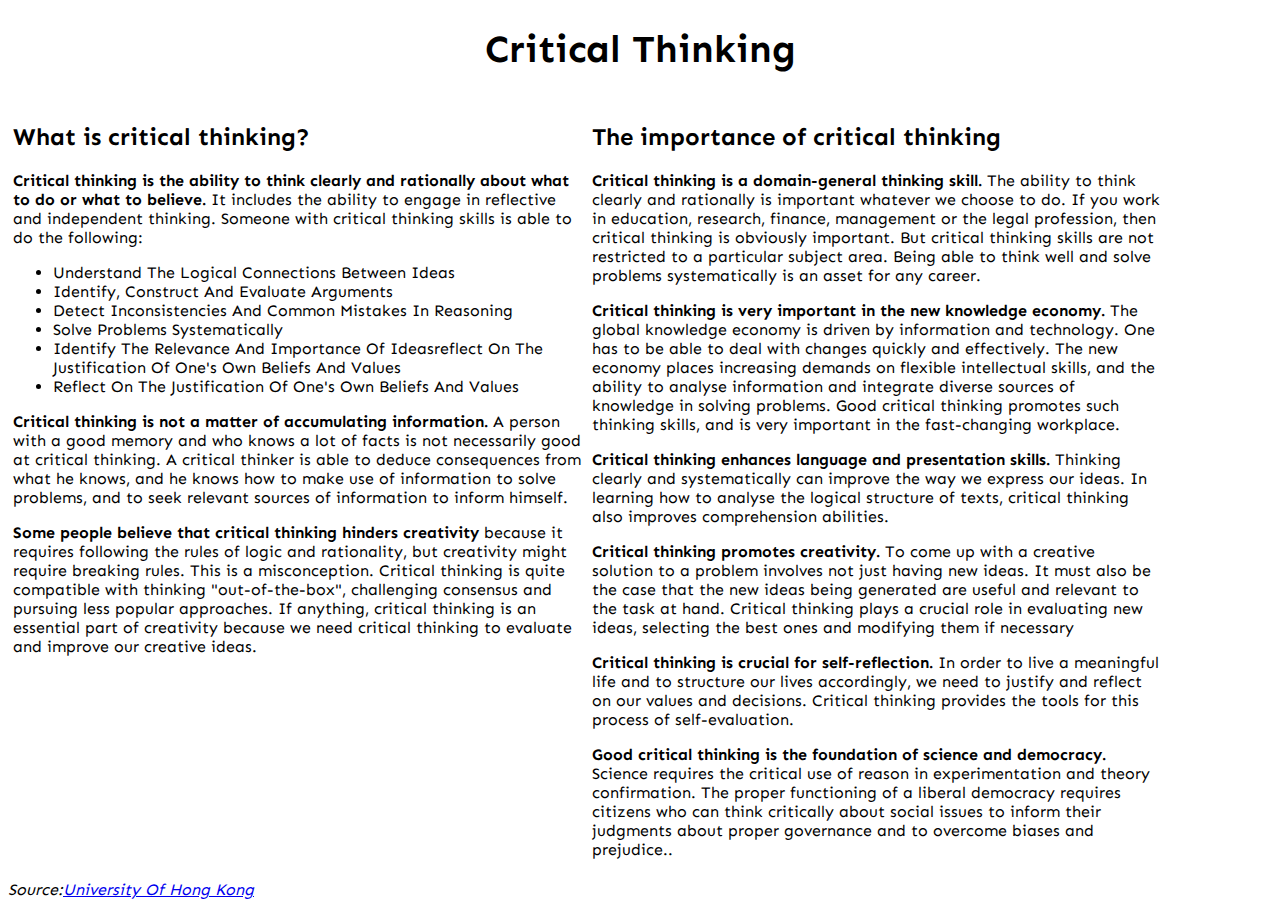
<file: andrea/index.html>
<!DOCTYPE html>
<html lang="en">
<head>
    <meta charset="UTF-8">
    <meta name="viewport" content="width=device-width, initial-scale=1.0">
    <title>Document</title>
    <link href="styles.css" rel="stylesheet">
</head>
<body>
    <header>
        <h1>Critical Thinking</h1>
    </header>
    
    <main class="container">
        <div class="boxes">
            <h2>What is critical thinking?</h2>
            <p> <strong> Critical thinking is the ability to think clearly and rationally about what to do or what to believe.</strong> It includes the ability to engage in reflective and independent thinking. Someone with critical thinking skills is able to do the following: </p>
            <ul>
                <li>understand the logical connections between ideas</li>
                <li>identify, construct and evaluate arguments</li>
                <li>detect inconsistencies and common mistakes in reasoning</li>
                <li>solve problems systematically</li>
                <li>identify the relevance and importance of ideasreflect on the justification of one's own beliefs and values</li>
                <li>reflect on the justification of one's own beliefs and values</li>
            </ul>
            
            <p>
                <strong>Critical thinking is not a matter of accumulating information.</strong> A person with a good memory and who knows a lot of facts is not necessarily good at critical thinking. A critical thinker is able to deduce consequences from what he knows, and he knows how to make use of information to solve problems, and to seek relevant sources of information to inform himself.
            </p>
            <p> 
                <strong>Some people believe that critical thinking hinders creativity</strong> because it requires following the rules of logic and rationality, but creativity might require breaking rules. This is a misconception. Critical thinking is quite compatible with thinking "out-of-the-box", challenging consensus and pursuing less popular approaches. If anything, critical thinking is an essential part of creativity because we need critical thinking to evaluate and improve our creative ideas. 
            </p>
        </div>
        <div class="boxes">
            <h2>The importance of critical thinking</h2>
            <p> 
                <strong>Critical thinking is a domain-general thinking skill.</strong> The ability to think clearly and rationally is important whatever we choose to do. If you work in education, research, finance, management or the legal profession, then critical thinking is obviously important. But critical thinking skills are not restricted to a particular subject area. Being able to think well and solve problems systematically is an asset for any career.
            </p>
           
            <p>
                <strong>Critical thinking is very important in the new knowledge economy.</strong> The global knowledge economy is driven by information and technology. One has to be able to deal with changes quickly and effectively. The new economy places increasing demands on flexible intellectual skills, and the ability to analyse information and integrate diverse sources of knowledge in solving problems. Good critical thinking promotes such thinking skills, and is very important in the fast-changing workplace.
            </p>
             
            <p>
                <strong>Critical thinking enhances language and presentation skills.</strong> Thinking clearly and systematically can improve the way we express our ideas. In learning how to analyse the logical structure of texts, critical thinking also improves comprehension abilities.
            </p>
            
            <p>
                <strong>Critical thinking promotes creativity.</strong> To come up with a creative solution to a problem involves not just having new ideas. It must also be the case that the new ideas being generated are useful and relevant to the task at hand. Critical thinking plays a crucial role in evaluating new ideas, selecting the best ones and modifying them if necessary
            </p>
            
            <p>
                <strong>Critical thinking is crucial for self-reflection.</strong> In order to live a meaningful life and to structure our lives accordingly, we need to justify and reflect on our values and decisions. Critical thinking provides the tools for this process of self-evaluation.
            </p>
            
            <p>
                <strong>Good critical thinking is the foundation of science and democracy.</strong> Science requires the critical use of reason in experimentation and theory confirmation. The proper functioning of a liberal democracy requires citizens who can think critically about social issues to inform their judgments about proper governance and to overcome biases and prejudice..
            </p>
        </div>

        <div class="clear"></div>

        <cite>Source:<a href="https://philosophy.hku.hk/think/critical/ct.php">University Of Hong Kong</a></cite>
    </main>
</body>
</html>
</file>
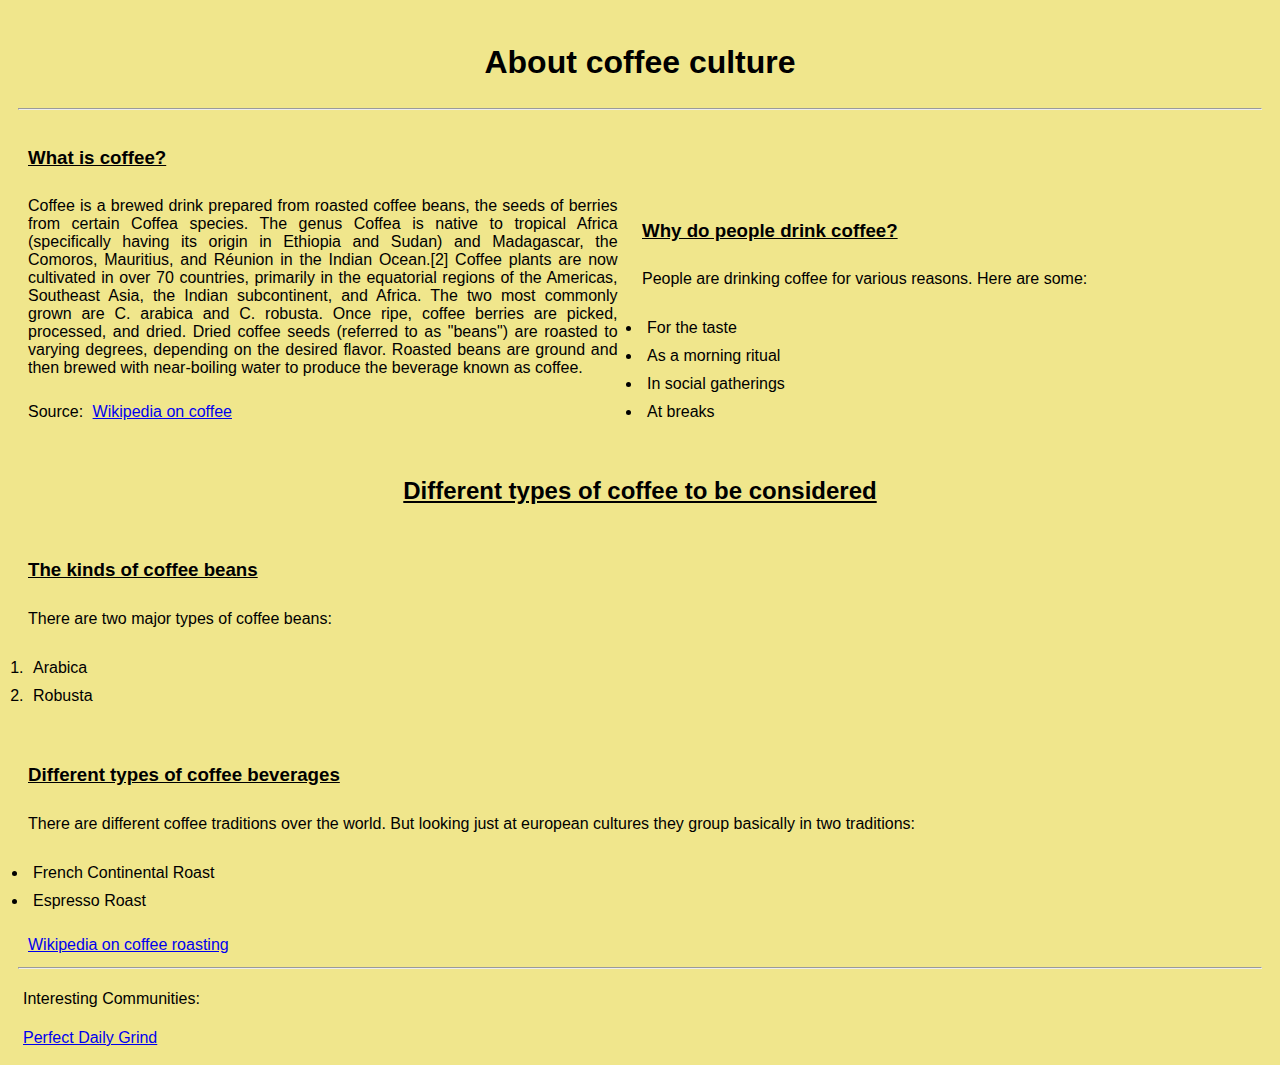
<file: daniel/index.html>
<!DOCTYPE html>
<html lang="en">
<head>
    <meta charset="UTF-8">
    <meta name="viewport" content="width=device-width, initial-scale=1.0">
    <title>Coffee</title>

    <link rel="stylesheet" href="styles.css" type="text/css">
</head>
<body>
    <h1>About coffee culture</h1>

    <hr>

    <section class="a-h1">
        <h3>What is coffee?</h3>

        <article>
            Coffee is a brewed drink prepared from roasted coffee beans, the seeds of berries from certain Coffea species. The genus Coffea is native to tropical Africa (specifically having its origin in Ethiopia and Sudan) and Madagascar, the Comoros, Mauritius, and Réunion in the Indian Ocean.[2] Coffee plants are now cultivated in over 70 countries, primarily in the equatorial regions of the Americas, Southeast Asia, the Indian subcontinent, and Africa. The two most commonly grown are C. arabica and C. robusta. Once ripe, coffee berries are picked, processed, and dried. Dried coffee seeds (referred to as "beans") are roasted to varying degrees, depending on the desired flavor. Roasted beans are ground and then brewed with near-boiling water to produce the beverage known as coffee. 
        </article>

        <p>Source: <a href="https://en.wikipedia.org/wiki/Coffee">Wikipedia on coffee</a></p>
    </section>

    <section class="a-h1">
        <h3>Why do people drink coffee?</h3>

        <p>People are drinking coffee for various reasons. Here are some:</p>
        
        <ul>
            <li>For the taste</li>
            <li>As a morning ritual</li>
            <li>In social gatherings</li>
            <li>At breaks</li>
        </ul>  
    </section>

    <h2>Different types of coffee to be considered</h2>

    <section>
        <h3>The kinds of coffee beans</h3>

        <p>There are two major types of coffee beans:</p>

        <ol>
            <li>Arabica</li>
            <li>Robusta</li>
        </ol>
    </section>

    <section>
        <h3>Different types of coffee beverages</h3>

        <p>There are different coffee traditions over the world. But looking just at european cultures they group basically in two traditions:</p>

        <ul>
            <li>French Continental Roast</li>
            <li>Espresso Roast</li>
        </ul>

        <a href="https://en.wikipedia.org/wiki/Coffee_roasting">Wikipedia on coffee roasting</a>
    </section>

    <hr>

    <p>Interesting Communities:</p>

    <a href="https://www.perfectdailygrind.com">Perfect Daily Grind</a>

</body>
</html>
</file>
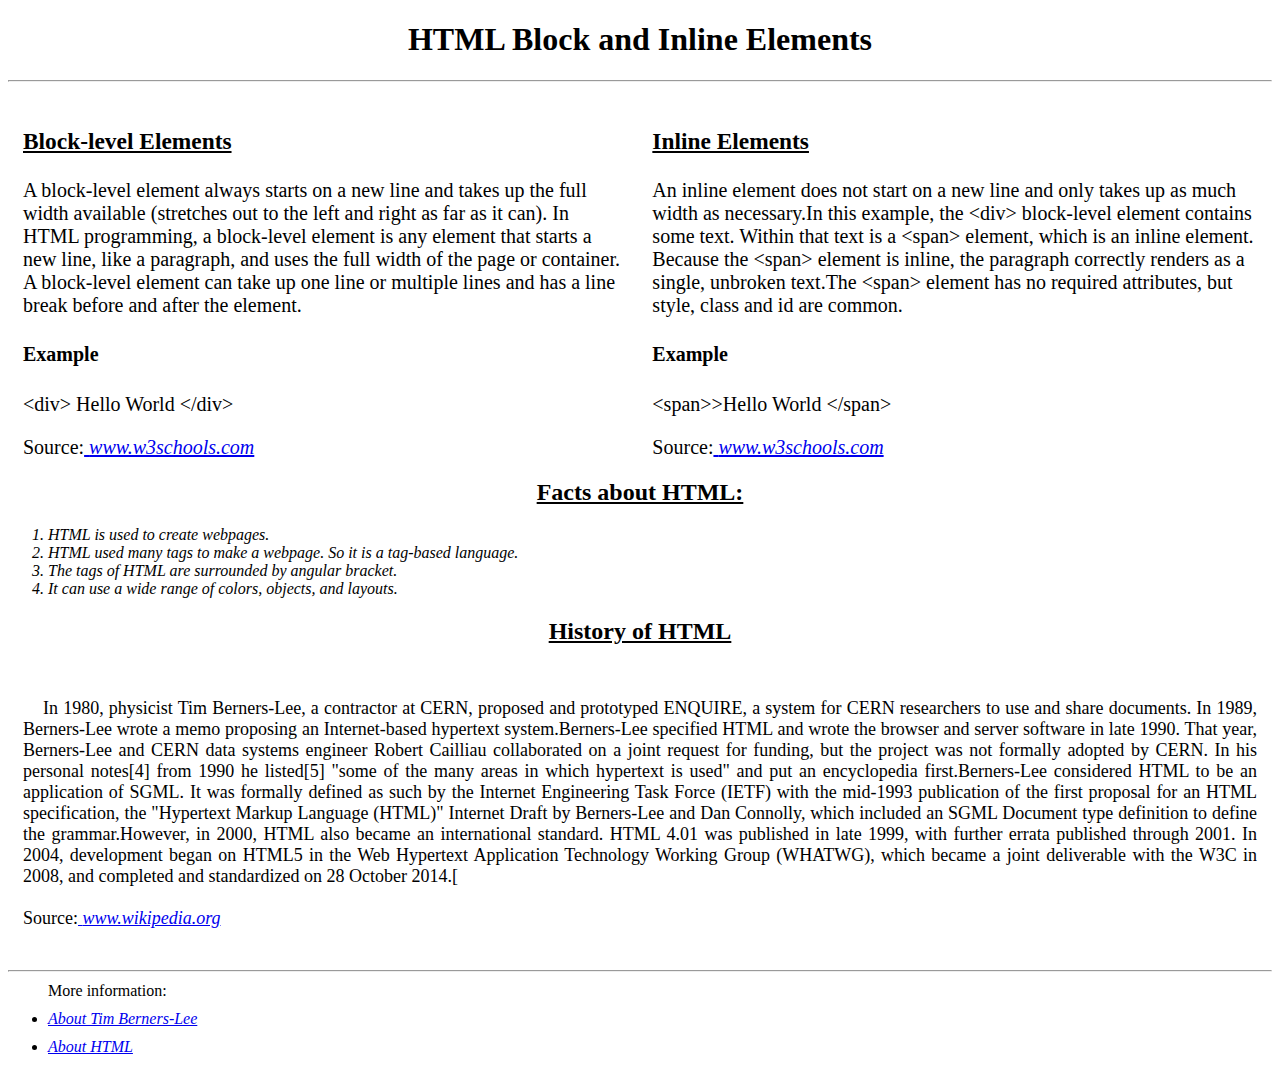
<file: Lena38/index.html>
<!DOCTYPE html>
<html lang="en">

<head>
    <meta charset="UTF-8">
    <meta name="viewport" content="width=device-width, initial-scale=1.0">
    <link rel="stylesheet" href="style.css">
    <title>HTML Block and Inline Elements</title>
</head>

<body>
    <h1>HTML Block and Inline Elements</h1>
    <hr>
    <main>
        <div class="column1">
            <h3>Block-level Elements</h3>
            <div class="column1_text">
                A block-level element always starts on a new line and takes up the full width available (stretches out
                to
                the left and right as far as it can). In HTML programming, a block-level element is any element that
                starts a new line, like a paragraph, and uses the full width of the page or container. A block-level
                element can take up one line or multiple lines and has a line break before and after the element.
            </div>
            <h4>Example</h4>
            <div class="column1_example">
                &lt;div&gt; Hello World &lt;/div&gt;
            </div>

            <p>Source:<a href="https://www.w3schools.com/html/html_blocks.asp"> <cite>www.w3schools.com</cite> </a></p>

        </div>
        <div class="column2">
            <h3>Inline Elements</h3>
            <div class="column2_text">An inline element does not start on a new line and only takes up as much width as
                necessary.In this example, the &lt;div&gt; block-level element contains some text. Within that text is a
                &lt;span&gt; element, which is an inline element. Because the &lt;span&gt; element is inline, the
                paragraph correctly renders as a single, unbroken text.The &lt;span&gt; element has no required
                attributes, but style, class and id are common.
            </div>
            <h4>Example</h4>
            <div class="column2_example">
                &lt;span&gt;>Hello World &lt;/span&gt;
            </div>
            <p>Source:<a href="https://www.w3schools.com/html/html_blocks.asp"> <cite>www.w3schools.com</cite> </a></p>
        </div>
    </main>

    <h2>Facts about HTML:</h2>
    <ol>
        <li>HTML is used to create webpages.</li>
        <li>HTML used many tags to make a webpage. So it is a tag-based language.</li>
        <li>The tags of HTML are surrounded by angular bracket.</li>
        <li>It can use a wide range of colors, objects, and layouts.</li>
    </ol>

    <h2>History of HTML</h2>
    <div class="history">
        <p>In 1980, physicist Tim Berners-Lee, a contractor at CERN, proposed and prototyped ENQUIRE, a
            system for CERN researchers to use and share documents. In 1989, Berners-Lee wrote a memo proposing an
            Internet-based hypertext system.Berners-Lee specified HTML and wrote the browser and server software in late
            1990. That year, Berners-Lee and CERN data systems engineer Robert Cailliau collaborated on a joint request
            for
            funding, but the project was not formally adopted by CERN. In his personal notes[4] from 1990 he listed[5]
            "some
            of the many areas in which hypertext is used" and put an encyclopedia first.Berners-Lee considered HTML to
            be an application of SGML. It was formally defined as such by the Internet
            Engineering Task Force (IETF) with the mid-1993 publication of the first proposal for an HTML specification,
            the
            "Hypertext Markup Language (HTML)" Internet Draft by Berners-Lee and Dan Connolly, which included an SGML
            Document type definition to define the grammar.However, in 2000, HTML also became an international standard.
            HTML
            4.01 was published in late 1999, with further errata published through 2001. In 2004, development began on
            HTML5
            in the Web Hypertext Application Technology Working Group (WHATWG), which became a joint deliverable with
            the
            W3C in 2008, and completed and standardized on 28 October 2014.[<br><br>
            Source:<a href="https://en.wikipedia.org/wiki/HTML"> <cite>www.wikipedia.org</cite> </a>
        </p>
    </div>
    <hr>

    <footer>
        <ul class="footer_li">More information:
            <li class="footer_li"><a href="https://en.wikipedia.org/wiki/Tim_Berners-Lee" target="_blank">About Tim
                    Berners-Lee</a></li>
            <li class="footer_li"><a href="https://en.wikipedia.org/wiki/HTML" target="_blank">About HTML</a></li>
        </ul>
    </footer>
</body>

</html>
</file>
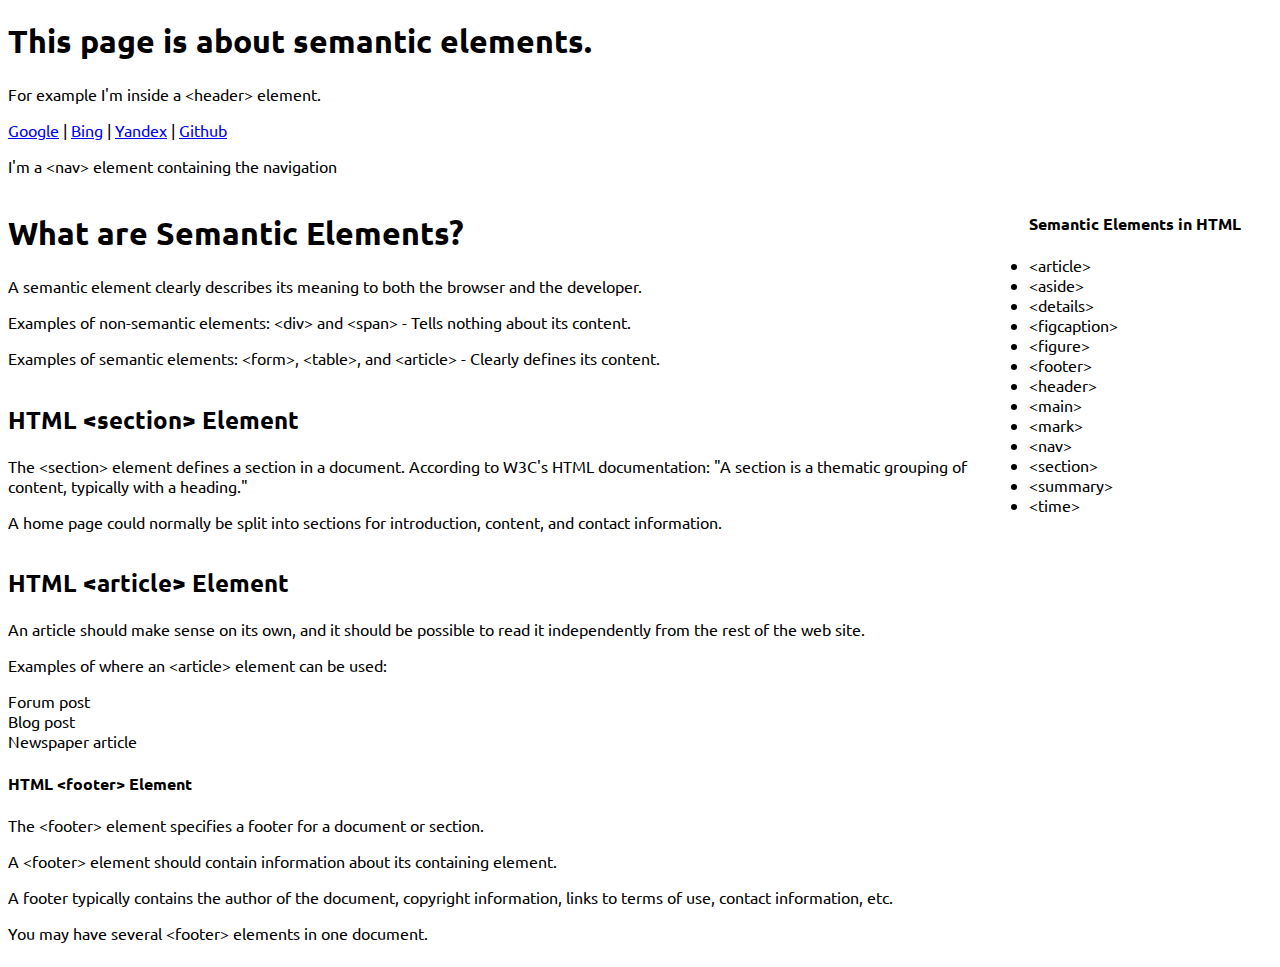
<file: marcell/index.html>
<!DOCTYPE html>
<html lang="en">

<head>
    <meta charset="UTF-8">
    <meta name="viewport" content="width=device-width, initial-scale=1.0">
    <link rel="stylesheet" href="./style.css">
    <title>Semantic elements</title>
</head>

<body>
    <header>
        <h1>This page is about semantic elements.</h1>
        <p>For example I'm inside a &#60;header&#62; element.</p>
    </header>
    <nav>
        <a href="https://google.com/">Google</a> |
        <a href="https://bing.com/">Bing</a> |
        <a href="https://yandex.com/">Yandex</a> |
        <a href="https://github.com/">Github</a>
        <p>I'm a &#60;nav&#62; element containing the navigation</p>
    </nav>
    <aside>
        <h4>Semantic Elements in HTML</h4>
        <p>
            <li>&#60;article&#62;</li>
            <li>&#60;aside&#62;</li>
            <li>&#60;details&#62;</li>
            <li>&#60;figcaption&#62;</li>
            <li>&#60;figure&#62;</li>
            <li>&#60;footer&#62;</li>
            <li>&#60;header&#62;</li>
            <li>&#60;main&#62;</li>
            <li>&#60;mark&#62;</li>
            <li>&#60;nav&#62;</li>
            <li>&#60;section&#62;</li>
            <li>&#60;summary&#62;</li>
            <li>&#60;time&#62;</li>
        </p>
    </aside>

    <section>
        <h1>What are Semantic Elements?</h1>
        <p>A semantic element clearly describes its meaning to both the browser and the developer.

            <p> Examples of non-semantic elements: &#60;div&#62; and &#60;span&#62; - Tells nothing about its content.
            </p>

            <p>Examples of semantic elements: &#60;form&#62;, &#60;table&#62;, and &#60;article&#62; - Clearly defines
                its content.</p>
    </section>

    <section>
        <h2>HTML &#60;section&#62; Element</h2>
        <p>The &#60;section&#62; element defines a section in a document.

                According to W3C's HTML documentation: "A section is a thematic grouping of content, typically with a
                heading."
        </p>

        <p> A home page could normally be split into sections for introduction, content, and contact information.
        </p>
    </section>
    <article>
        <h2>HTML &#60;article&#62; Element</h2>
        <p>An article should make sense on its own, and it should be possible to read it independently from the rest of
            the web site.</p>

        <p>Examples of where an &#60;article&#62; element can be used:</p>
        <li>Forum post</li>
        <li>Blog post</li>
        <li>Newspaper article</li>
    </article>
   
    <footer>
        <h4>HTML &#60;footer&#62; Element</h4>
        <p>The &#60;footer&#62; element specifies a footer for a document or section.</p>

        <p> A &#60;footer&#62; element should contain information about its containing element.</p>

        <p> A footer typically contains the author of the document, copyright information, links to terms of use,
            contact information, etc.</p>

        <p> You may have several &#60;footer&#62; elements in one document.</p>
    </footer>
</body>

</html>
</file>
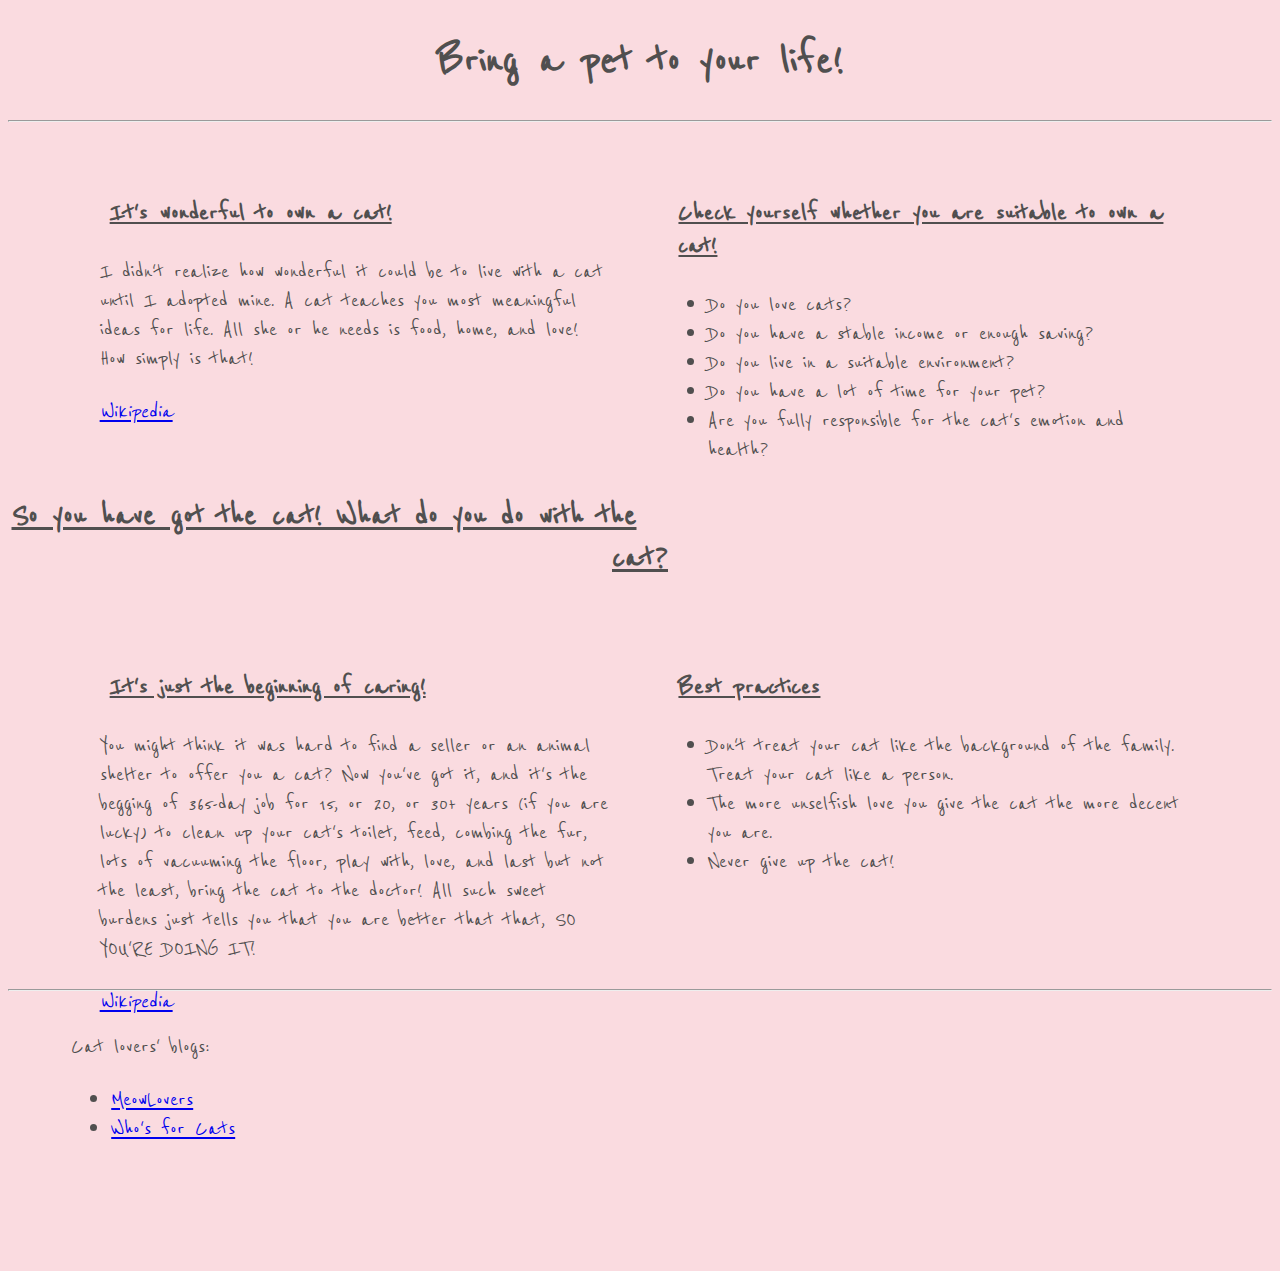
<file: Pei-Ling/index.html>
<!DOCTYPE html>
<html lang="en">
  <head>
    <meta charset="UTF-8" />
    <meta name="viewport" content="width=device-width, initial-scale=1.0" />
    <meta http-equiv="X-UA-Compatible" content="ie=edge" />
    <link rel="stylesheet" href="style.css" />
    <title>Write a topic I like</title>
  </head>
  <body>
    <header>
      <h1>Bring a pet to your life!</h1> 
      <hr>
    </header>

    <div id = "box1"> 
        <section class="containers1">         
           <article>
            <div id = "leftbox1">
                <h3>It's wonderful to own a cat!</h3>
                <p>I didn't realize how wonderful it could be to live with a cat until I adopted mine. A cat teaches you most meaningful ideas for life. All she or he needs is food, home, and love! How simply is that!</p>
                <cite><a href="https://en.wikipedia.org/wiki/Cat">Wikipedia</a></cite>
            </div>
                
            
            <div id = "rightbox1">                
                <h3>Check yourself whether you are suitable to own a cat!</h3> 
                <ul>
                    <li>Do you love cats?</li>
                    <li>Do you have a stable income or enough saving?</li>
                    <li>Do you live in a suitable environment?</li>
                    <li>Do you have a lot of time for your pet?</li>
                    <li>Are you fully responsible for the cat's emotion and health?</li>                 
                </ul>                     
            </div>           
           </article>
       </section>
    </div>
    
    <h2>So you have got the cat! What do you do with the cat?</h2> 
    <div id = "box2"> 
        <section class="containers2">         
           <article>
            <div id =  "leftbox2">
                <h3>It's just the beginning of caring!</h3>
                <p>You might think it was hard to find a seller or an animal shelter to offer you a cat? Now you've got it, and it's the begging of 365-day job for 15, or 20, or 30+ years (if you are lucky) to clean up your cat's toilet, feed, combing the fur, lots of vacuuming the floor, play with, love, and last but not the least, bring the cat to the doctor! All such sweet burdens just tells you that you are better that that, SO YOU'RE DOING IT!</p>
                <cite><a href="https://en.wikipedia.org/wiki/Cat">Wikipedia</a></cite>
            </div>                
                
            <div id = "rightbox2">  
                <h3>Best practices</h3>                  
                    <ul>
                        <li>Don't treat your cat like the background of the family. Treat your cat like a person.</li>
                        <li>The more unselfish love you give the cat the more decent you are.</li> 
                        <li>Never give up the cat!</li>                
                    </ul> 
            </div>           
           </article>
       </section>
    </div> <br>
<hr>
<div id = "box3"> 
    <section class="containers3">  
        <div id =  "bottom">
            <p>Cat lovers' blogs:</p>
            <ul>
                <li><a href="https://www.meowlovers.com/blog/" target="_blank">MeowLovers</a></li>
                <li><a href="https://www.meowlovers.com/blog/" target="_blank">Who's for Cats</a></li>                            
            </ul> 
        </div>   
    
</div>


    
</body>
</html>
</file>
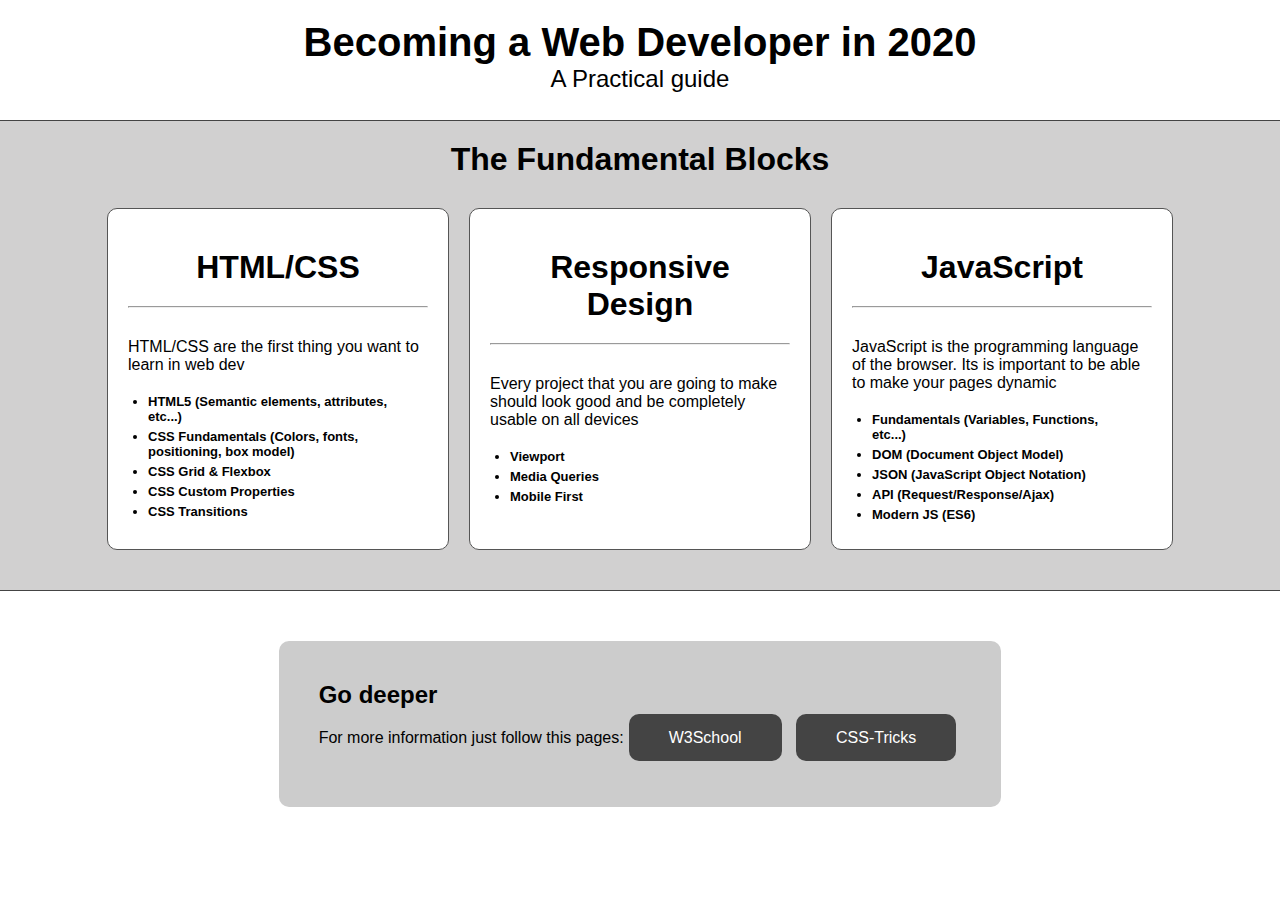
<file: vincenzo/index.html>
<!DOCTYPE html>
<html lang="en">

<head>
    <meta charset="UTF-8">
    <meta name="viewport" content="width=device-width, initial-scale=1.0">
    <link rel="stylesheet" href="style.css">
    <title>How to become a Web Developer</title>
</head>

<body>
    <header>
        <h1>Becoming a Web Developer in 2020</h1>
        <h2>A Practical guide</h2>
    </header>
    <main>
        <h2>The Fundamental Blocks</h2>
        <div class="sections-container">
            <section class="basics">
                <h2>HTML/CSS</h2>
                <hr>
                <div class="basics-container">
                    <p>HTML/CSS are the first thing you want to learn in web dev</p>

                    <ul>
                        <li>HTML5 (Semantic elements, attributes, etc...)</li>
                        <li>CSS Fundamentals (Colors, fonts, positioning, box model)</li>
                        <li>CSS Grid & Flexbox</li>
                        <li>CSS Custom Properties</li>
                        <li>CSS Transitions</li>
                    </ul>
                </div>
            </section>
            <section class="basics">
                <h2>Responsive Design</h2>
                <hr>
                <div class="basics-container">
                    <p>Every project that you are going to make should look good and be completely usable on all devices
                    </p>

                    <ul>
                        <li>Viewport</li>
                        <li>Media Queries</li>
                        <li>Mobile First</li>
                    </ul>
                </div>
            </section>
            <section class="basics">
                <h2>JavaScript</h2>
                <hr>
                <div class="basics-container">
                    <p>JavaScript is the programming language of the browser. Its is important to be able to make your
                        pages
                        dynamic</p>

                    <ul>
                        <li>Fundamentals (Variables, Functions, etc...)</li>
                        <li>DOM (Document Object Model)</li>
                        <li>JSON (JavaScript Object Notation)</li>
                        <li>API (Request/Response/Ajax)</li>
                        <li>Modern JS (ES6)</li>
                    </ul>
                </div>
            </section>
        </div>
        <div class="clear"></div>
    </main>

    <footer class="others">
        <h2>Go deeper</h2>
        <p>For more information just follow this pages: </p>
        <a href="https://www.w3schools.com">W3School</a>
        <a href="https://www.css-tricks.com">CSS-Tricks</a>
        <div class="clear"></div>
    </footer>


</body>

</html>
</file>
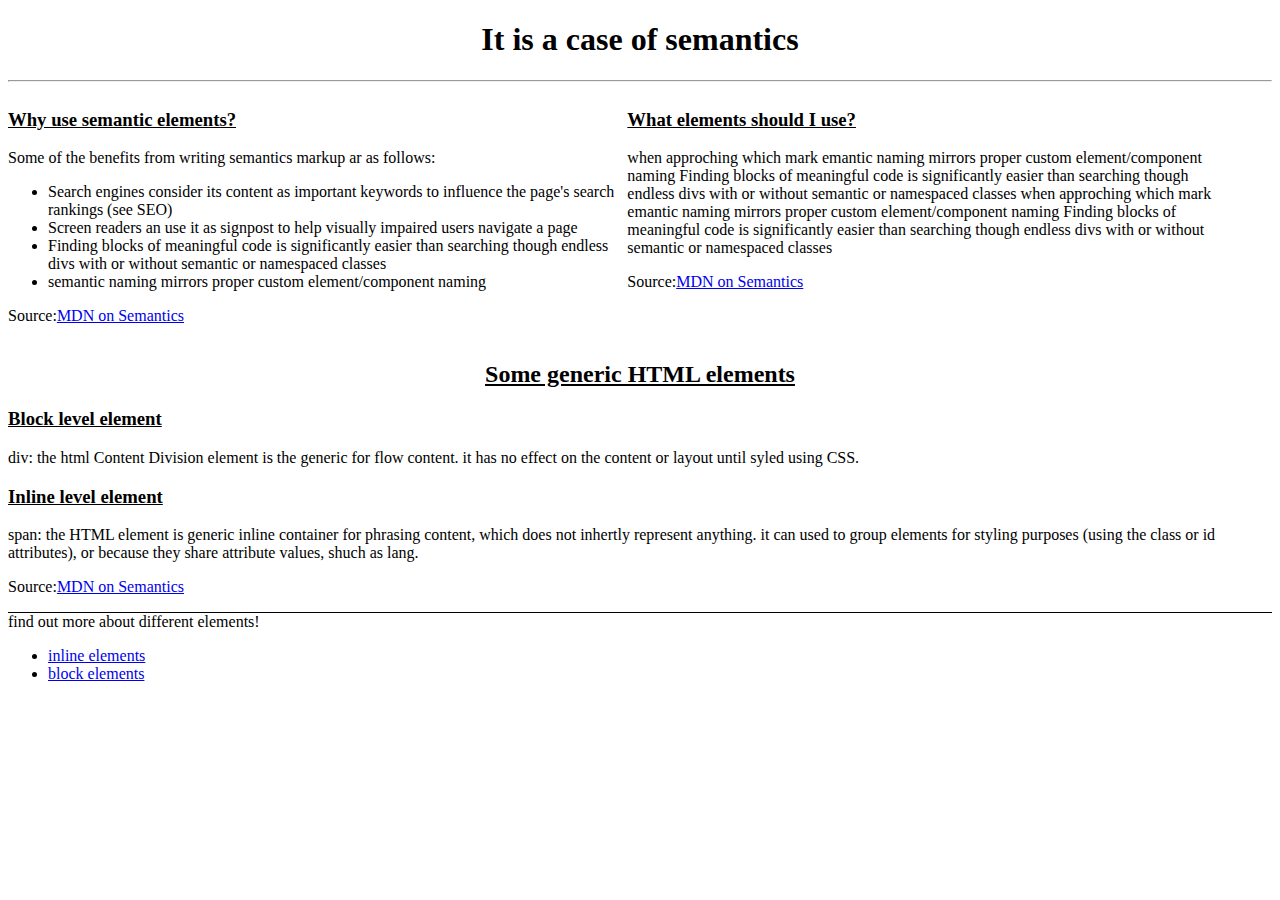
<file: edgar/image/index.html>
<!DOCTYPE html>
<html lang="en">
 
<head>
    <meta charset="UTF-8" />
    <meta name="viewport" content="width=device-width, initial-scale=1.0" />
    <meta http-equiv="X-UA-Compatible" content="ie=edge" />
    <link rel="stylesheet" href="main.css" />
    <title>They see me scrolling</title>
</head>
 
<body>
    
    <header class="header">
      <h1>It is a case of semantics</h1>
      <hr/>
    </header>

    <main class="main">
       
        <div class="box-content">
            <h3>Why use semantic elements?</h3>
            <p>Some of the benefits from writing semantics markup ar as follows:</p>
            <ul>
                <li>Search engines consider its content as important keywords to influence the page's search rankings (see SEO)</li>
                <li>Screen readers an use it as signpost to help visually impaired users navigate a page</li>
                <li>Finding blocks of meaningful code is significantly easier than searching though endless divs with or without semantic or namespaced classes </li>
                <li>semantic naming mirrors proper custom element/component naming</li>
            </ul>
            <p>Source:<a href="#">MDN on Semantics</a></p>

        </div>

        <div class="box-content">
            <h3>What elements should I use?</h3>
            <p>when approching which mark emantic naming mirrors proper custom element/component naming Finding blocks of meaningful code is significantly easier than searching though endless divs with or without semantic or namespaced classes when approching which mark emantic naming mirrors proper custom element/component naming Finding blocks of meaningful code is significantly easier than searching though endless divs with or without semantic or namespaced classes</p>
            <p>Source:<a href="#">MDN on Semantics</a></p>
        </div>
        
        <div style="clear: both;"></div>
        
        <h2 class="sub-title">Some generic HTML elements</h2>
        
        <h3>Block level element</h3>
        <p>div: the html Content Division element is the generic for flow content. it has no effect on the content or layout until syled using CSS. </p>
        <h3>Inline level element</h3>
        <p>span: the HTML element is generic inline container for phrasing content, which does not inhertly represent anything. it can used to group elements for styling purposes (using the class or id attributes), or because they share attribute values, shuch as lang.</p>
        <p>Source:<a href="#">MDN on Semantics</a></p>

    </main>
    <footer>
        <p>find out more about different elements!</p>
        <ul>
            <li><a href="#">inline elements</a></li>
            <li><a href="#">block elements</a></li>
        </ul>
    </footer>
</body>
</html>
</file>
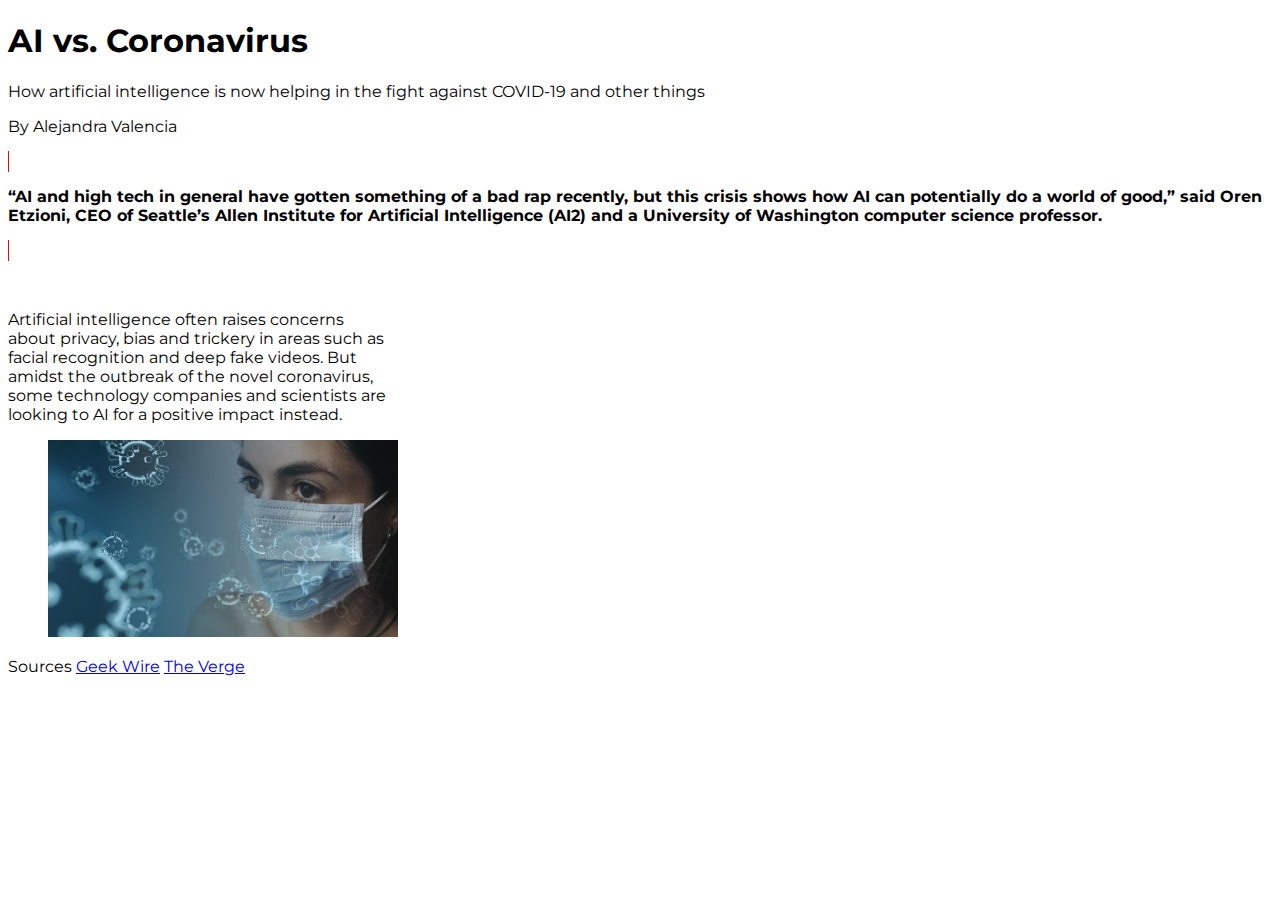
<file: ale/semantics.html>
<!DOCTYPE html>
<html lang="en">
<head>
    <meta charset="UTF-8">
    <meta name="viewport" content="width=device-width, initial-scale=1.0">
    <title>Semantics</title>
    <style>
        @import url('https://fonts.googleapis.com/css?family=Montserrat&display=swap');
        body{
            font-family: 'Montserrat', sans-serif;
        }

        mark {
            border: 1px solid red;
            width: 40vw;
            font-weight: bold;
        }

        article{
            margin-top: 50px;
            width: 30vw;
        }
         
    </style>

</head>
<body>
    <header>
          <h1>AI vs. Coronavirus</h1>
          <p>How artificial intelligence is now helping in the fight against COVID-19 and other things</p>
          <p>By Alejandra Valencia</p>
    </header>

    <nav></nav>

    <mark>
        <p>“AI and high tech in general have gotten something of a bad rap recently, but this crisis shows how AI can potentially do a world of good,” said Oren Etzioni, CEO of Seattle’s Allen Institute for Artificial Intelligence (AI2) and a University of Washington computer science professor.</p>
    </mark>

    <article>
        <p>Artificial intelligence often raises concerns about privacy, bias and trickery in areas such as facial recognition and deep fake videos. But amidst the outbreak of the novel coronavirus, some technology companies and scientists are looking to AI for a positive impact instead.</p>
    </article>

    <figure>
        <img src="./image/ai.jpg" alt="woman with face mask" style="width: 350px;">
    </figure>

    <footer>Sources
        <a href="https://www.geekwire.com/2020/ai-vs-coronavirus-artificial-intelligence-now-helping-fight-covid-19/">Geek Wire</a>
        <a href="https://www.theverge.com/interface/2020/3/18/21183549/coronavirus-content-moderators-facebook-google-twitter">The Verge</a>
    </footer>
    
        
     
    
</body>
</html>
</file>
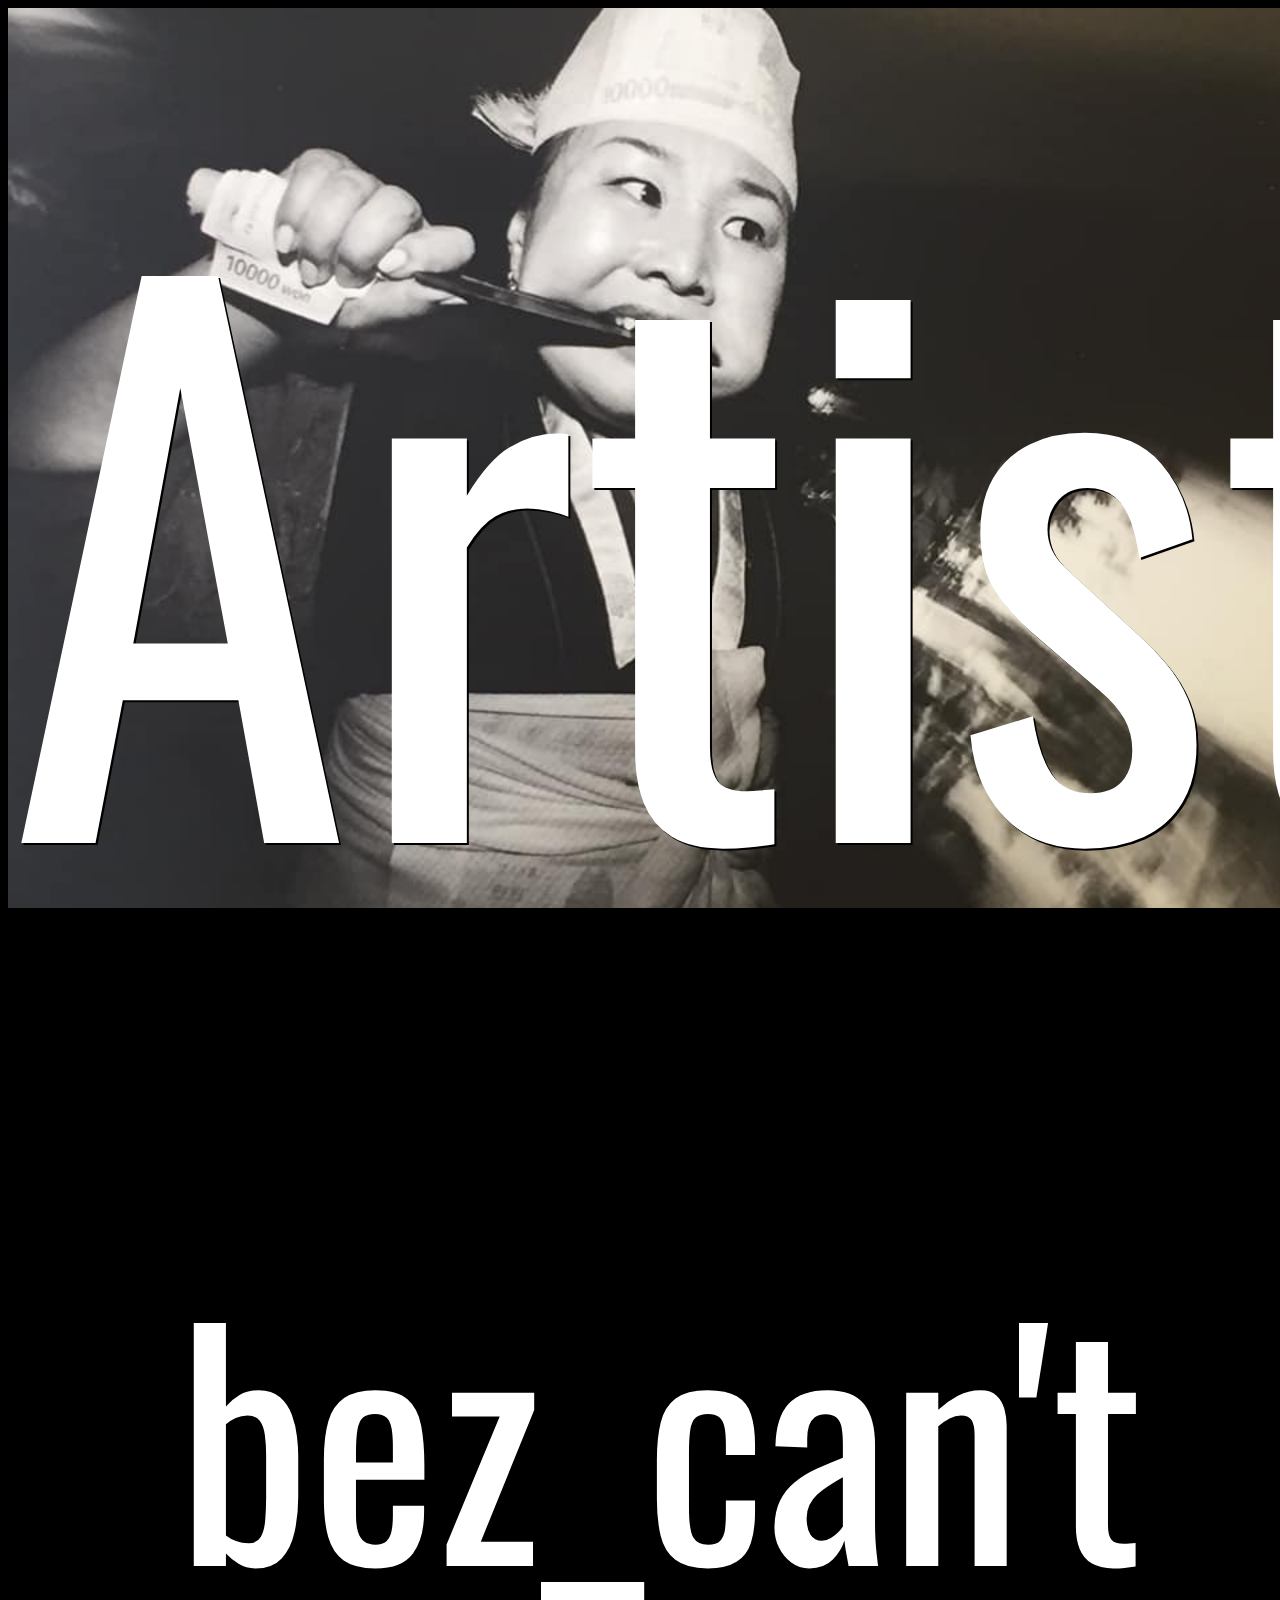
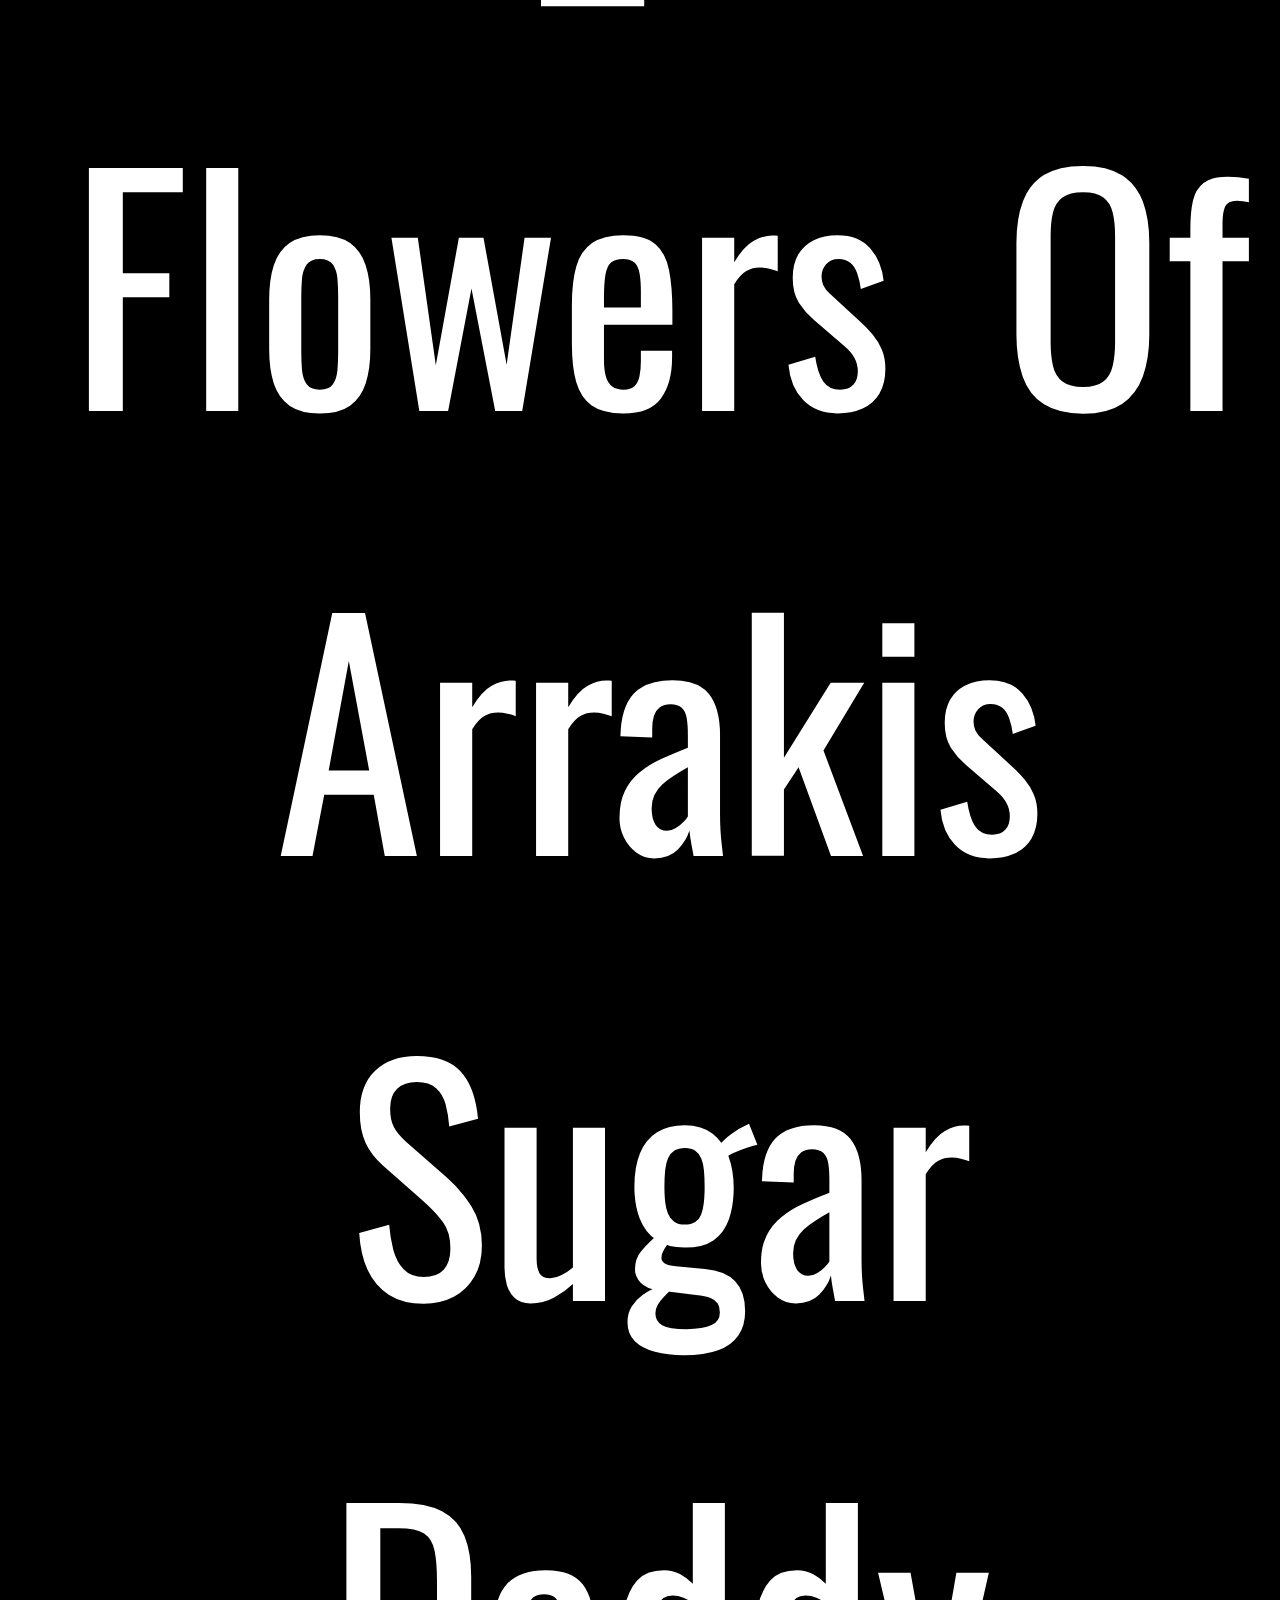
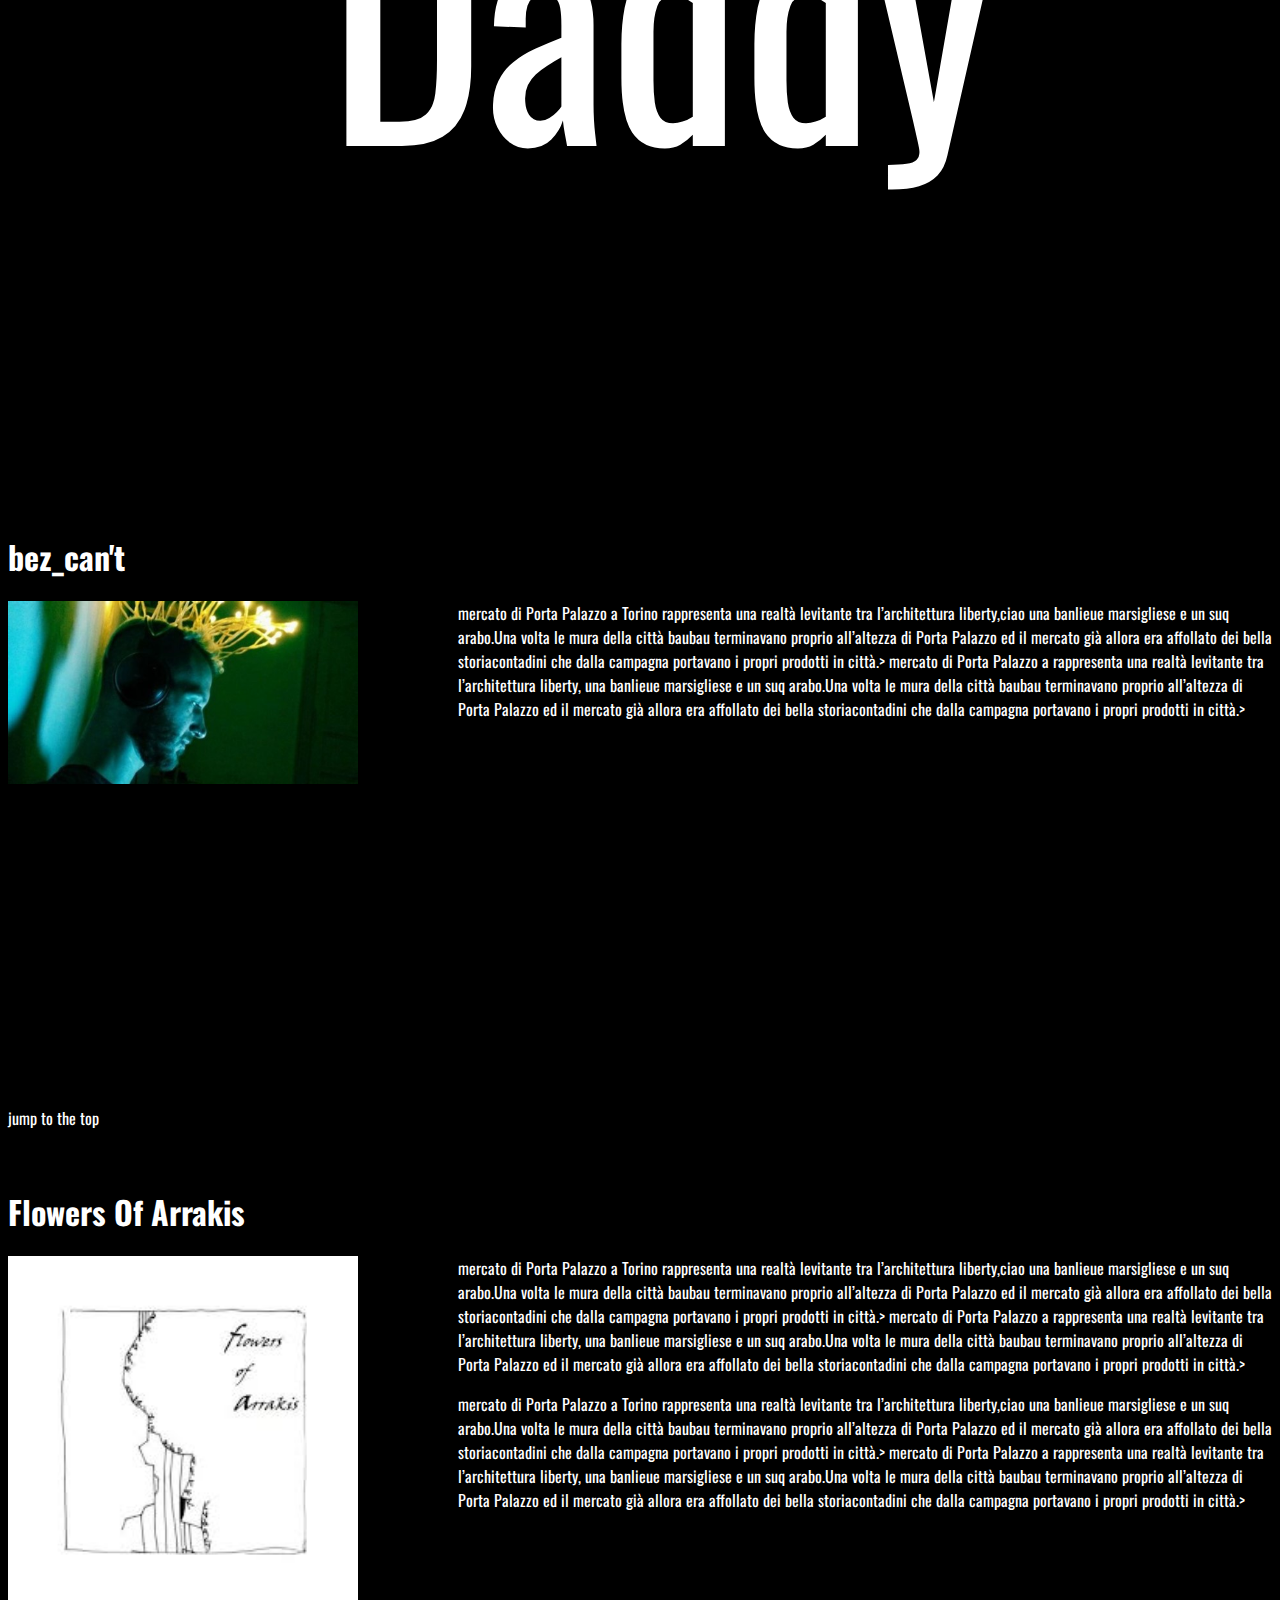
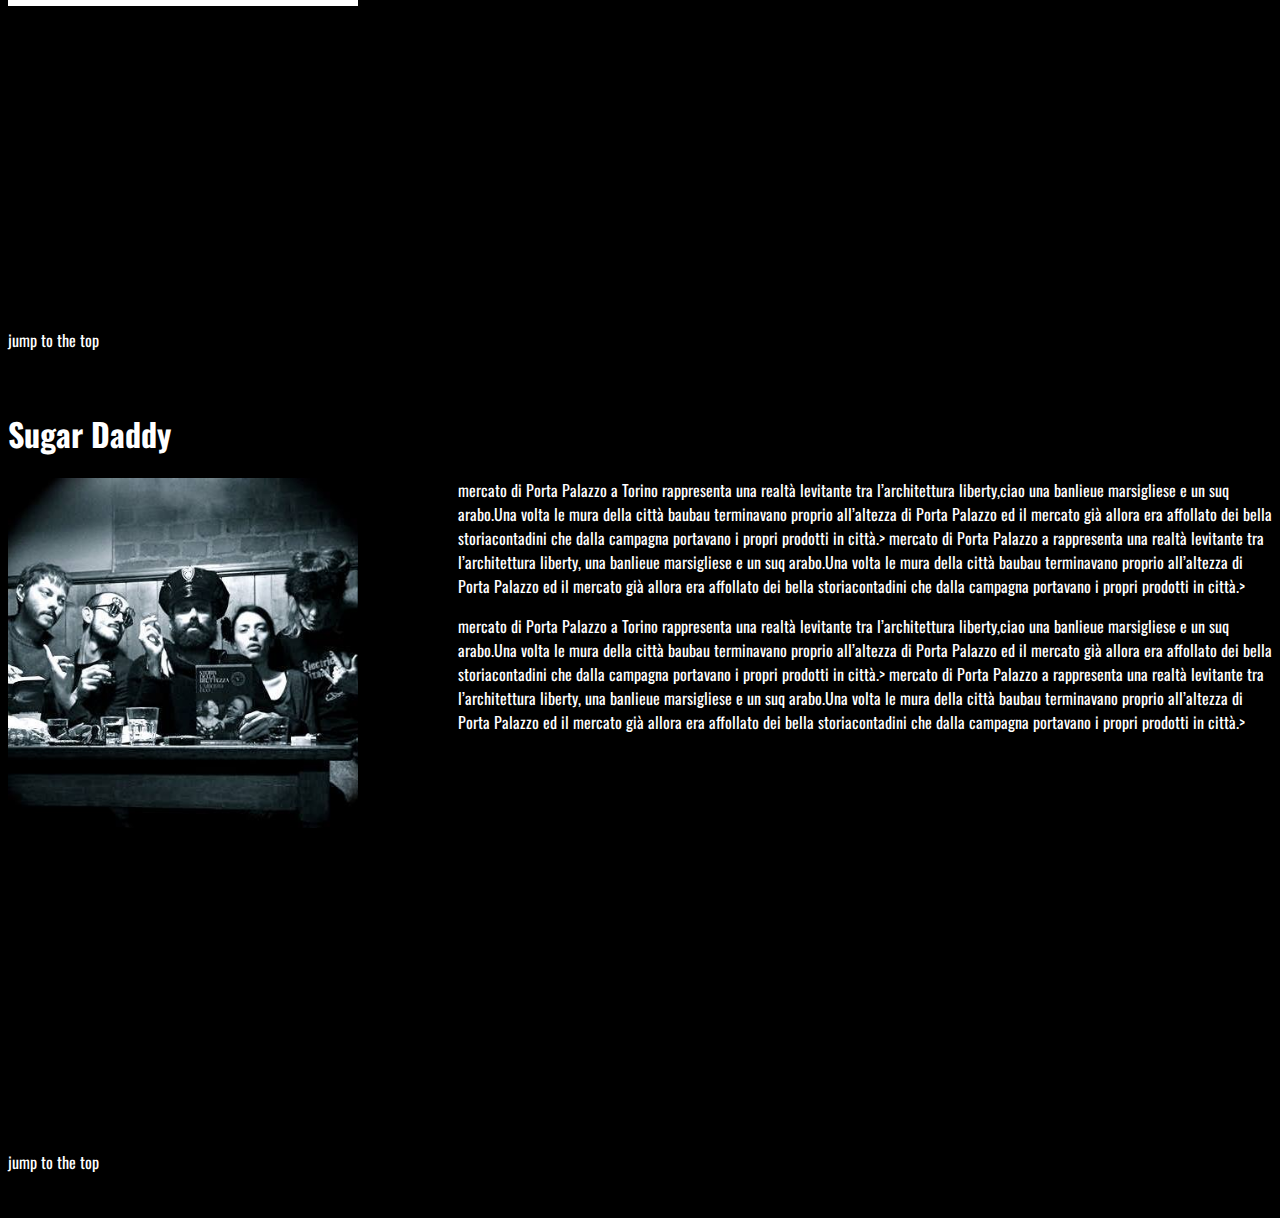
<file: Filippo/Filippo.html>
<!DOCTYPE html>
<html lang="en">
<head>
    <meta charset="UTF-8">
    <meta name="viewport" content="width=device-width, initial-scale=1.0">
    <meta http-equiv="x-UA-Compatible" content="ie=edge">
    <link rel="stylesheet" href="Filippo.css">
    <title>Document</title>
</head>
<body>

    <header id="top" >Artist!</header>

    <div class="artist">
    <ul>
       <li><a href="#Section1">bez_can't</a></li>
       <li><a href="#Section2">Flowers Of Arrakis</a></li>
       <li><a href="#Section3">Sugar Daddy</a></li>
       
    </ul>
</div>

   

    <section id="Section1">
        <h1>bez_can't</h1>
        <img src="bez.jpg" style="width: 350px;float:left; margin-right:  100px">
        <p> mercato di Porta Palazzo a Torino rappresenta una realtà levitante tra l’architettura liberty,ciao una banlieue marsigliese e un suq arabo.Una volta le mura della città baubau terminavano proprio all’altezza di Porta Palazzo ed il mercato già allora era affollato dei bella storiacontadini che dalla campagna portavano i propri prodotti in città.>
        mercato di Porta Palazzo a  rappresenta una realtà levitante tra l’architettura liberty, una banlieue marsigliese e un suq arabo.Una volta le mura della città baubau terminavano proprio all’altezza di Porta Palazzo ed il mercato già allora era affollato dei bella storiacontadini che dalla campagna portavano i propri prodotti in città.></p>

        <iframe width="100%" height="300" scrolling="no" frameborder="no" allow="autoplay" src="https://w.soundcloud.com/player/?url=https%3A//api.soundcloud.com/tracks/737812774&color=%23ff5500&auto_play=false&hide_related=false&show_comments=true&show_user=true&show_reposts=false&show_teaser=true&visual=true"></iframe>
<br><br>
        
        
        
        <a href="#top">jump to the top</a>
    </section>
    <br><br>
    <section id="Section2">
        <h1>Flowers Of Arrakis</h1>
        <img src="Flowers.jpg" style="width: 350px;float:left; margin-right:  100px">
        <p> mercato di Porta Palazzo a Torino rappresenta una realtà levitante tra l’architettura liberty,ciao una banlieue marsigliese e un suq arabo.Una volta le mura della città baubau terminavano proprio all’altezza di Porta Palazzo ed il mercato già allora era affollato dei bella storiacontadini che dalla campagna portavano i propri prodotti in città.>
        mercato di Porta Palazzo a  rappresenta una realtà levitante tra l’architettura liberty, una banlieue marsigliese e un suq arabo.Una volta le mura della città baubau terminavano proprio all’altezza di Porta Palazzo ed il mercato già allora era affollato dei bella storiacontadini che dalla campagna portavano i propri prodotti in città.></p>



        <p> mercato di Porta Palazzo a Torino rappresenta una realtà levitante tra l’architettura liberty,ciao una banlieue marsigliese e un suq arabo.Una volta le mura della città baubau terminavano proprio all’altezza di Porta Palazzo ed il mercato già allora era affollato dei bella storiacontadini che dalla campagna portavano i propri prodotti in città.>
        mercato di Porta Palazzo a  rappresenta una realtà levitante tra l’architettura liberty, una banlieue marsigliese e un suq arabo.Una volta le mura della città baubau terminavano proprio all’altezza di Porta Palazzo ed il mercato già allora era affollato dei bella storiacontadini che dalla campagna portavano i propri prodotti in città.></p>
        <iframe width="100%" height="300" scrolling="no" frameborder="no" allow="autoplay" src="https://w.soundcloud.com/player/?url=https%3A//api.soundcloud.com/tracks/563575215&color=%23ff5500&auto_play=false&hide_related=false&show_comments=true&show_user=true&show_reposts=false&show_teaser=true&visual=true"></iframe>
        <br><br> 
        <a href="#top">jump to the top</a>

    </section>
    <br><br>
    <section id="Section3">

        <h1>Sugar Daddy</h1>
        <img src="filobarba.jpg" style="width: 350px;float:left; margin-right:  100px">
       <p> mercato di Porta Palazzo a Torino rappresenta una realtà levitante tra l’architettura liberty,ciao una banlieue marsigliese e un suq arabo.Una volta le mura della città baubau terminavano proprio all’altezza di Porta Palazzo ed il mercato già allora era affollato dei bella storiacontadini che dalla campagna portavano i propri prodotti in città.>
        mercato di Porta Palazzo a  rappresenta una realtà levitante tra l’architettura liberty, una banlieue marsigliese e un suq arabo.Una volta le mura della città baubau terminavano proprio all’altezza di Porta Palazzo ed il mercato già allora era affollato dei bella storiacontadini che dalla campagna portavano i propri prodotti in città.></p>



        <p> mercato di Porta Palazzo a Torino rappresenta una realtà levitante tra l’architettura liberty,ciao una banlieue marsigliese e un suq arabo.Una volta le mura della città baubau terminavano proprio all’altezza di Porta Palazzo ed il mercato già allora era affollato dei bella storiacontadini che dalla campagna portavano i propri prodotti in città.>
        mercato di Porta Palazzo a  rappresenta una realtà levitante tra l’architettura liberty, una banlieue marsigliese e un suq arabo.Una volta le mura della città baubau terminavano proprio all’altezza di Porta Palazzo ed il mercato già allora era affollato dei bella storiacontadini che dalla campagna portavano i propri prodotti in città.></p>
        <iframe width="100%" height="300" scrolling="no" frameborder="no" allow="autoplay" src="https://w.soundcloud.com/player/?url=https%3A//api.soundcloud.com/tracks/707721259&color=%23ff5500&auto_play=false&hide_related=false&show_comments=true&show_user=true&show_reposts=false&show_teaser=true&visual=true"></iframe>
        <br><br>
        <a href="#top">jump to the top</a>
    </section>
<br><br>
    <section id="Section4">
        
    </section>
</body>
</html>
</file>
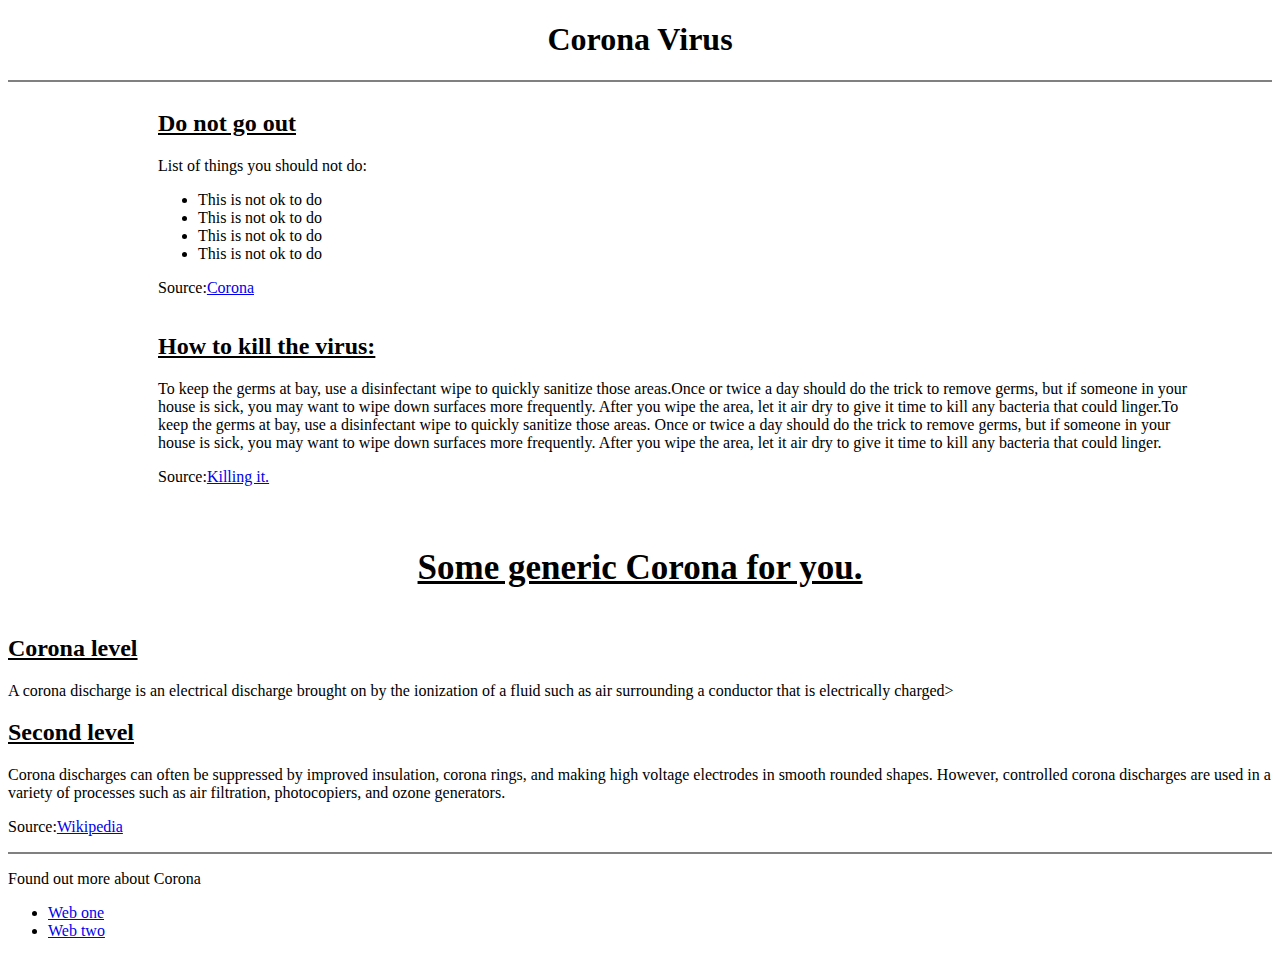
<file: pedro/pedro.html>
<!DOCTYPE html>

<html lang="en">

<head>
    <meta charset="UTF-8">
    <meta name="viewport" content="width=device-width, initial-scale=1.0">
    <link rel="stylesheet" href="./pedro.css">
    <title>Document</title>
</head>

<body>
    
    <h1>Corona Virus</h1>
    
    <hr>
    <section class="boxes">
        <div class="box1">
            
                <h2>Do not go out</h2>
                <p>List of things you should not do:</p>
                    <ul>
                        <li>This is not ok to do</li>
                        <li>This is not ok to do</li>
                        <li>This is not ok to do</li>
                        <li>This is not ok to do</li>
                    </ul>
                    <p>Source:<a href="https://www.nytimes.com/article/prepare-for-coronavirus.html">Corona</a> </p>
        </div>
    </section>

    <section class="boxes">

            <div class="box2">
                    <h2>How to kill the virus:</h2>
                    
                    <p> To keep the germs at bay, use a disinfectant wipe to quickly sanitize those areas.Once or twice a day should do the trick to remove germs, 
                        but if someone in your house is sick, you may want to wipe down surfaces more frequently. After you wipe the area, let it air dry to give 
                        it time to kill any bacteria that could linger.To keep the germs at bay, use a disinfectant wipe to quickly sanitize those areas.
                        Once or twice a day should do the trick to remove germs, but if someone in your house is sick, you may want to wipe down surfaces more frequently. 
                        After you wipe the area, let it air dry to give it time to kill any bacteria that could linger.</p>
                    
                    <p>Source:<a href="https://www.cnet.com/how-to/coronavirus-can-thrive-inside-your-home-heres-how-to-kill-it/">Killing it.</a></p>

            </div>
    </section>

        <h4>Some generic Corona for you.</h4>

        <h2>Corona level</h2>
        <p>A corona discharge is an electrical discharge brought on by the
        ionization of a fluid such as air surrounding a conductor that is electrically charged></p>

        <h2>Second level</h2>
        <p>Corona discharges can often be suppressed by improved insulation, corona rings, and making high voltage electrodes in smooth rounded shapes. 
            However, controlled corona discharges are used in a variety of processes such as air filtration, photocopiers, and ozone generators.</p>
        <p>Source:<a href="https://en.wikipedia.org/wiki/Corona_discharge">Wikipedia</a> </p>

            <hr>
    <p>Found out more about Corona</p>
    <ul>
        <li> <a href="https://www.youtube.com/watch?v=PAnxRUvQnIc">Web one</a></li>
        <li> <a href="https://www.youtube.com/watch?v=PAnxRUvQnIc">Web two</a></li>

    </ul>







</body>
</html>
</file>
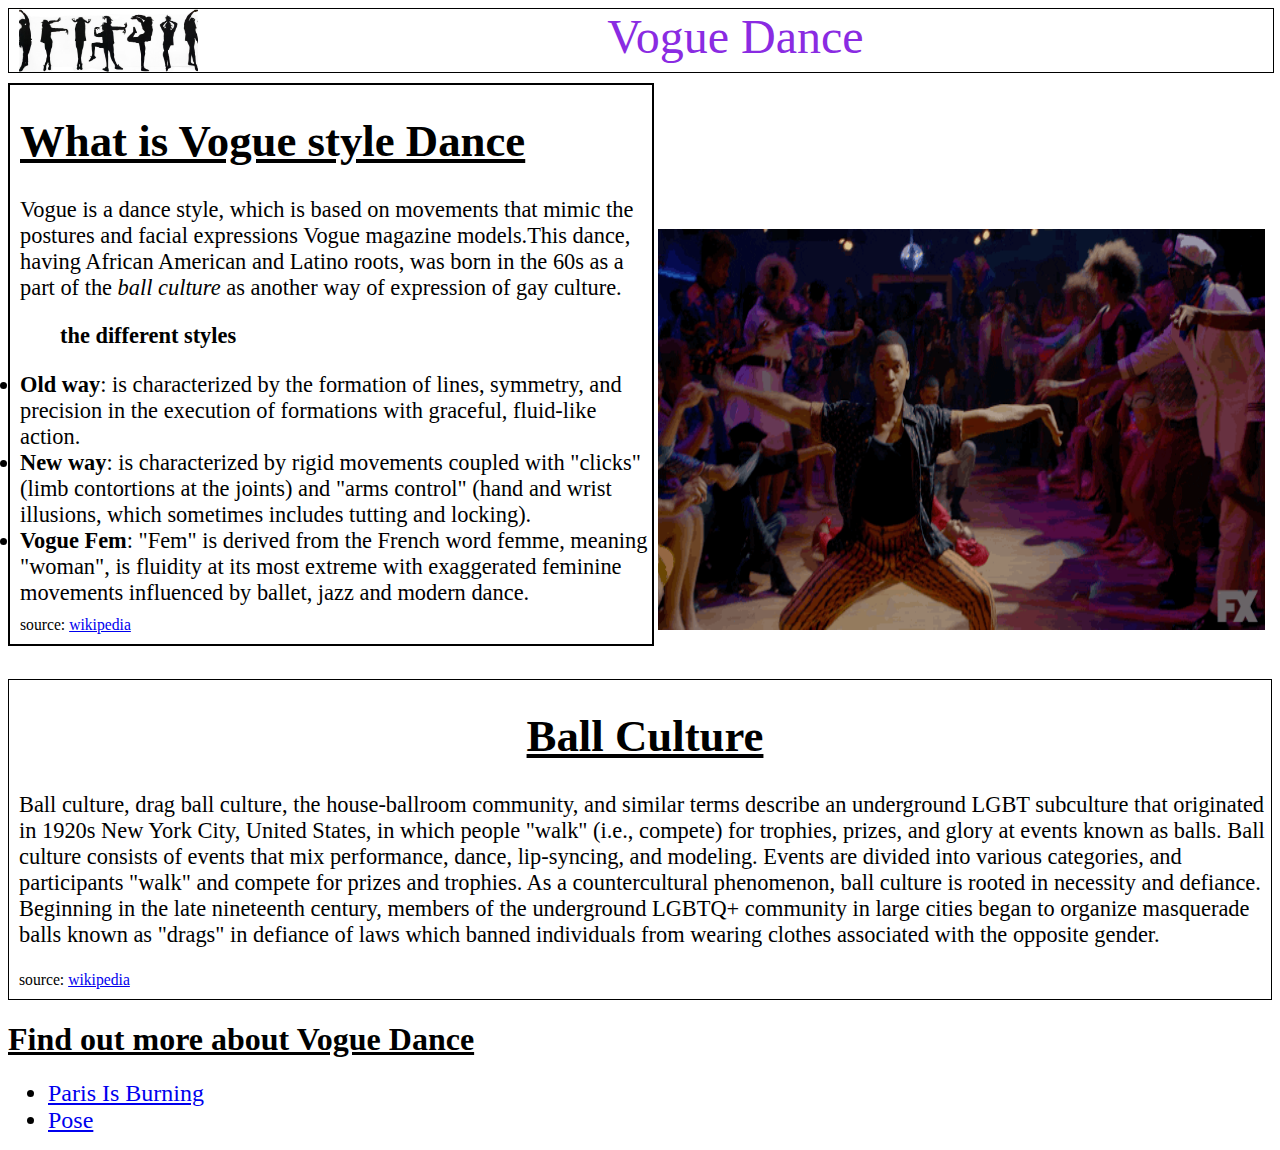
<file: vasilis/solution.html>
<!DOCTYPE html>
<html lang="en">

<head>
    <meta charset="UTF-8">
    <meta name="author" content="Vasilis">
    <title>voguing</title>
    <link rel="stylesheet" href="solution.css">
</head>

<body>
    <header><img src="36cc310d3ebc0a4178f2f404686f7b46.jpg" alt="background">
        Vogue Dance</header>
    <section class="means">
        <h1>What is Vogue style Dance</h1>
        <p>Vogue is a dance style, which is based on movements that
            mimic the postures and facial expressions Vogue magazine models.This dance,
            having African American and Latino roots, was born in the 60s as a part of the <em>ball culture</em> as another
             way of expression of gay culture.</p>
        <ul> <strong> the different styles</strong></ul>
        <li> <strong>Old way</strong>: is characterized by the formation of lines, symmetry, and precision in the
            execution of formations with graceful, fluid-like action.</li>
        <li> <strong>New way</strong>: is characterized by rigid movements coupled with "clicks" (limb contortions at
            the joints) and "arms control" (hand and wrist illusions, which sometimes includes tutting and locking).
        </li>
        <li> <strong>Vogue Fem</strong>: "Fem" is derived from the French word femme, meaning "woman", is fluidity at
            its most extreme with exaggerated feminine movements influenced by ballet, jazz and modern dance.</li>
        <footer>source: <a href="https://en.wikipedia.org/wiki/Vogue_(dance)" target="_blank">wikipedia</a></footer>
    </section>

    <section class="image"><img src="giphy.gif" alt="vogueGif"></section>
    <section class="ball">
        <h1>Ball Culture</h1>
        <p>Ball culture, drag ball culture, the house-ballroom community, and similar terms describe an underground LGBT
            subculture that originated in 1920s New York City, United States, in which people "walk" (i.e., compete) for
            trophies, prizes, and glory at events known as balls. Ball culture consists of events that mix performance,
            dance, lip-syncing, and modeling. Events are divided into various categories, and participants "walk" and
            compete for prizes and trophies. As a countercultural phenomenon, ball culture is rooted in necessity and
            defiance. Beginning in the late nineteenth century, members of the underground LGBTQ+ community in large
            cities began to organize masquerade balls
            known as "drags" in defiance of laws which banned individuals from wearing clothes associated with the
            opposite gender.</p>
            <footer>source: <a href="https://en.wikipedia.org/wiki/Ball_culture" target="_blank">wikipedia</a></footer>
    </section>
    <section class="links">
        <h1>Find out more about Vogue Dance</h1>
        <ul>
            <li><a href="https://en.wikipedia.org/wiki/Paris_Is_Burning_(film)" target="_blank">Paris Is Burning</a></li>
            <li><a href="https://en.wikipedia.org/wiki/Pose_(TV_series)" target="_blank">Pose</a></li>
        </ul>

    </section>
</body>

</html>
</file>
<file: andrea/styles.css>
@import url('https://fonts.googleapis.com/css?family=Sen:400,700,800&display=swap');


* {
    font-family:'Sen', sans-serif;;
}

h1 {
 text-align: center;
 font-size: 3vw;
}

.boxes {
    float: left;
    width:45%;
    margin:5px
}

.clear {
    clear: both;
}

li {
    text-transform: capitalize;
}
</file>
<file: daniel/styles.css>
* {
    box-sizing: border-box;
    padding: 5px;
    font-family: Arial, Helvetica, sans-serif;
}

body {
    background-color: khaki;
}

h1, h2 {
    text-align: center;
}

h2, h3 {
    text-decoration: underline;
}

article, p {
    text-align: justify;
}

hr {
    padding: 0;
}

.a-h1 {
    display: inline-block;
    width: 49%;
}
</file>
<file: Lena38/style.css>
h1, h2 {
    text-align: center;
}
h3, h2 {
    text-decoration: underline;
}

main {
    font-size: 20px;
    padding: 15px;
}
.column1 {
    float: left;
    width:49%;
}

.column2 {
    float: right;
    width:49%;
}

li {
    font-size: 16px;
    font-style: italic;
}

.history {
    text-align: justify;
    font-size: 18px;
    padding: 15px;
    text-indent: 20px;
}

.footer_li {
    margin-top: 10px;
}
</file>
<file: marcell/style.css>
@import url('https://fonts.googleapis.com/css?family=Ubuntu&display=swap');

:root {
    font-family: 'Ubuntu', sans-serif;
}

header {
    width: 100vw;
    height: auto;
}
aside {
    display: block;
    float: right;
    width: 19vw;
    height: auto;
}

section {
    display: block;
float: left;
    width: 78vw;
    height: auto;
}

article {
    display: block;
    float: left;
    width: 78vw;
    height: auto;
}



footer {
    display: inline-block;
    float: none;
    width: 100%;
}
</file>
<file: Pei-Ling/style.css>
@import url('https://fonts.googleapis.com/css?family=Reenie+Beanie&display=swap');  
  
html {
    font-family: 'Reenie Beanie', cursive; 
    color: rgb(80, 79, 79);
}

body {
    background-color: rgb(250, 219, 224);
    font-size: 24px;
    }

  h1 {
    text-align:center; 
  }
  
  .containers1 {
    width: 90%;
    height: 320px;
    background:none;
    margin: auto;
    padding: 5px;
  }

  .containers2 {
    width: 90%;
    height: 330px;
    background:none;
    margin: auto;
    padding: 5px;
  }

  .containers3 {
    width: 90%;
    height: 250px;
    background:none;
    margin: auto;
    padding: 5px;
  }

  h2 {
    text-align:center; 
    text-decoration: underline;
  }

  h3 {
      text-decoration: underline;
      margin-left: 10px;
  }

  #leftbox1 {     
    float:left;      
    width:45%; 
    height:250; 
    margin: 2.5%;   
  } 
  
  #rightbox1 {    
    float:right;     
    width:45%; 
    height:250; 
    margin: 2.5%;
  } 

  #leftbox2 {     
    float:left;      
    width:45%; 
    height:150px; 
    margin: 2.5%;      
  } 
  
  #rightbox2 {    
    float:right;    
    width:45%; 
    height:250; 
    margin: 2.5%;
  }
</file>
<file: vincenzo/style.css>
* {
    margin: 0;
    padding: 0;
    font-family: 'Segoe UI', Tahoma, Geneva, Verdana, sans-serif;
}

header {
    width: 100%;
    height: 80px;
    border-bottom: 1px solid #444;
    text-align: center;
    padding-top: 20px;
    padding-bottom: 20px;
}

header h1 {
    font-size: 2.5rem;
}

header h2 {
    font-weight: 100;
}

main {
    width: 100%;
    height: fit-content;
    background: #d1d0d0;
    padding-bottom: 30px;
    border-bottom: 1px solid #444;
}

.sections-container {
    display: flex;
    justify-content: center;
}

main h2 {
    text-align: center;
    padding: 20px;
    font-size: 2rem;
}

.basics {
    width: 300px;
    height: 300px;
    border: 1px solid #555;
    border-radius: 10px;
    margin: 10px;
    padding: 20px;
    float: left;
    background: #fff;
}

.basics h2 {
    padding-bottom: 20px;
    text-align: center;
}

.basics p {
    margin-top: 30px;
}

.basics ul {
    padding: 20px;
}

.basics ul li {
    margin-bottom: 5px;
    font-size: 13px;
    font-weight: bold;
}

.clear {
    clear: both;
}

.others {
    margin: 50px auto;
    background: #cccccc;
    width: fit-content;
    padding: 40px;
    border-radius: 10px;
}

.others h2 {
    margin-bottom: 20px;
}

.others p {
    margin-bottom: 20px;
    float: left;
}

.others a {
    text-decoration: none;
    background: #444;
    color: #fff;
    padding: 15px 40px;
    margin: 5px;
    border-radius: 10px;
    transition: all 0.4s;
}

.others a:hover {
    background-color: #777;
}
</file>
<file: edgar/image/main.css>
body{;
    
}

h1 {
    text-align: center;
}

h2, h3{
    text-decoration: underline;
}

.box-content{
    margin-right: 1%;
    width: 48%;
    float: left;
}

.sub-title{
    text-align: center;
}
footer{;
    border-top: 1px solid #000;
}

footer p{
    margin-top: 0;
}
</file>
<file: Filippo/Filippo.css>
@import url('https://fonts.googleapis.com/css?family=Oswald&display=swap');
body {
    background-color: black;
} 

header, p, h1, a {
    font-family: 'Oswald', sans-serif;
    color:white;
    text-shadow: 2px 2px black;
    text-decoration: none;
}

header {
    background-image: url(korean.jpg);
    background-size: 100%;
    text-align: center ;
    width: 100vw;
    height: 100vh;
    font-size: 700px;
}

.artist {
    text-align: center;
    word-spacing: 40px;
    font-size: 300px;
    text-decoration: none;
}
</file>
<file: pedro/pedro.css>
h1 {
    text-align: center;
}

hr {
    
        border-width: 1px;
        border-style: solid;
}



h4 {
        text-align: center;
        font-size: 35px;
        text-decoration: underline;
}

h2 {
    text-decoration: underline;
}

.boxes {

    max-width: 1050px;
    max-height: 500px;
    display: inline-block;
    margin-left: 150px;
   
   

}
</file>
<file: vasilis/solution.css>
@import url('https://fonts.googleapis.com/css?family=Oxygen&display=swap');
body {
    font-family: font-family: 'Oxygen', sans-serif;
    ;
}
h1 {
    text-decoration: underline;
}

header {
    width: 100%;
    height: 7vh;
    border: 1px solid black;
    text-align: center;
    font-size: 3em;
    color: blueviolet;
    
}
header img {
    height: 100%;
    float: left;
    padding-left: 10px;

}
.means {
    display: inline-block;
    width: 50%;
    border: 2px solid black;
    padding-bottom: 10px;
    padding-left: 10px;
    height: 50%;
    margin-top: 10px;
    font-size: 1.4em;
}
.means footer {
    font-size: 0.7em;
    padding-top: 10px;
}

   
.image {
    border: 2px unset black;
    width: 48%;
    display: inline-block;
    height: 50vh;
    padding-top: 10px;
    
}
.image img {
    width: 100%;
    height: 89%;
    
    
}
.ball h1 {
    text-align: center;
}
.ball {
    font-size: 1.4em;
    border: 1px solid black;
    padding-left: 10px;
}
.ball footer {
    font-size: 0.7em;
    padding-bottom: 10px;
}
.links li {
    font-size: 1.5em;
}
</file>
